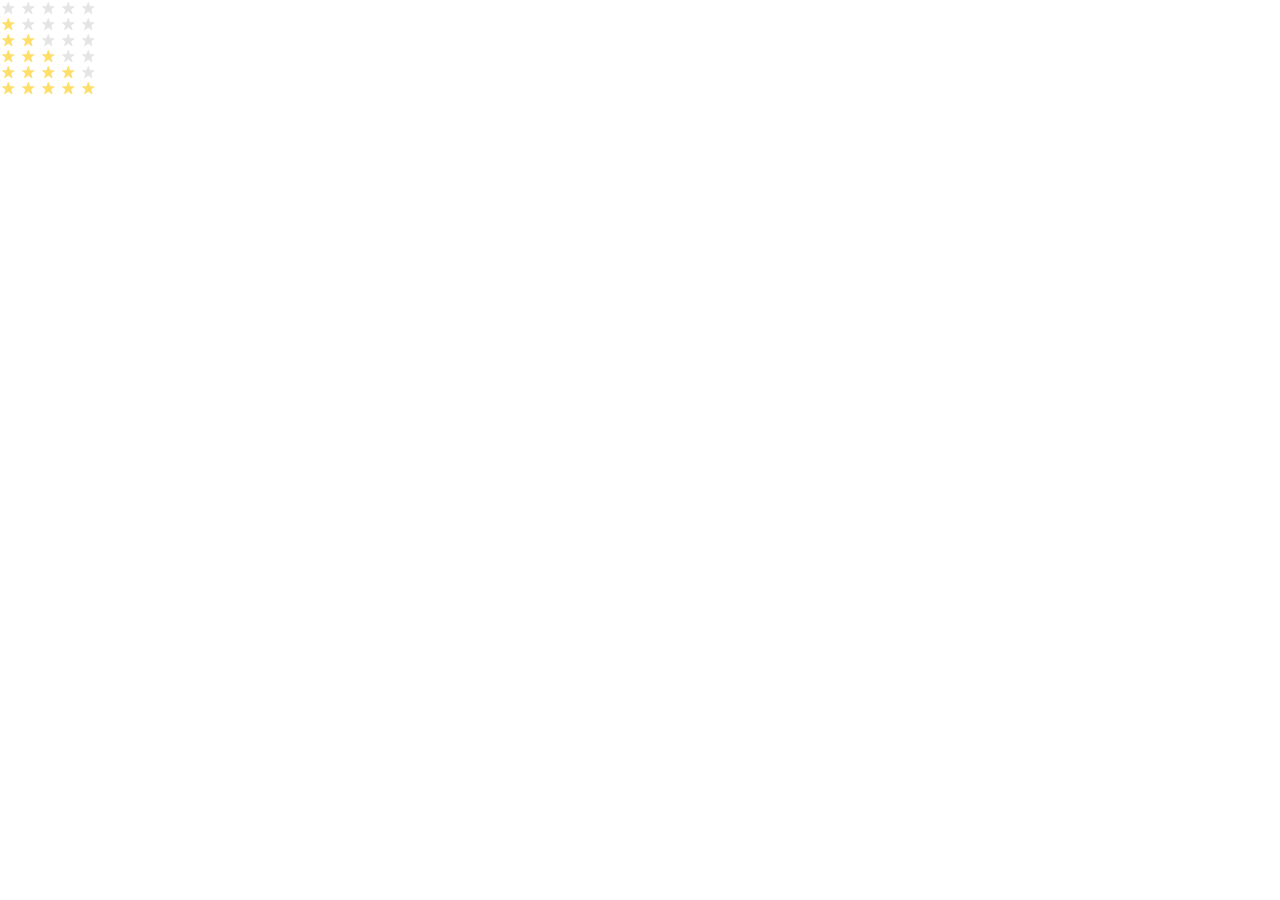
<file: index.html>
<!doctype html><html lang="en"><head><meta charset="utf-8"><meta name="viewport" content="width=device-width, user-scalable=no, initial-scale=1.0, maximum-scale=1.0, minimum-scale=1.0"><title>Stars</title><link rel="stylesheet" href="index.dd886969.css"></head><body> <div class="stars stars--0"> <div class="stars__star"></div> <div class="stars__star"></div> <div class="stars__star"></div> <div class="stars__star"></div> <div class="stars__star"></div> </div> <div class="stars stars--1"> <div class="stars__star"></div> <div class="stars__star"></div> <div class="stars__star"></div> <div class="stars__star"></div> <div class="stars__star"></div> </div> <div class="stars stars--2"> <div class="stars__star"></div> <div class="stars__star"></div> <div class="stars__star"></div> <div class="stars__star"></div> <div class="stars__star"></div> </div> <div class="stars stars--3"> <div class="stars__star"></div> <div class="stars__star"></div> <div class="stars__star"></div> <div class="stars__star"></div> <div class="stars__star"></div> </div> <div class="stars stars--4"> <div class="stars__star"></div> <div class="stars__star"></div> <div class="stars__star"></div> <div class="stars__star"></div> <div class="stars__star"></div> </div> <div class="stars stars--5"> <div class="stars__star"></div> <div class="stars__star"></div> <div class="stars__star"></div> <div class="stars__star"></div> <div class="stars__star"></div> </div> </body></html>
</file>
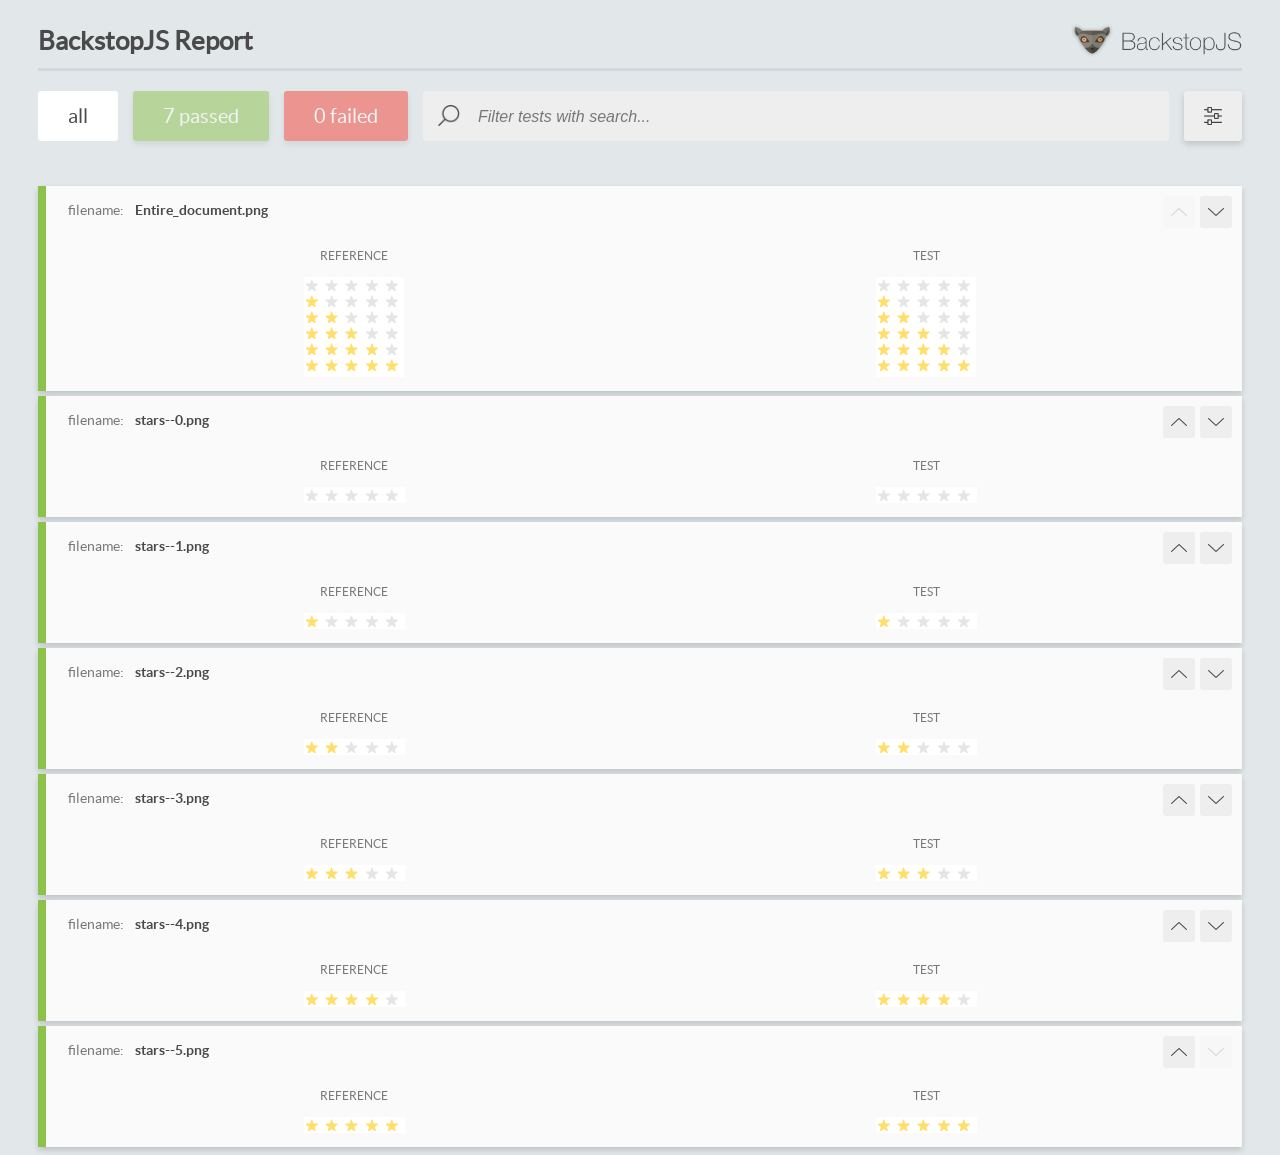
<file: report/html_report/index.html>
<!DOCTYPE html>
<html>
  <head>
    <meta charset="utf-8">
    <!-- Disable Cache -->
    <meta http-equiv="Cache-Control" content="no-cache, no-store, must-revalidate">
    <meta http-equiv="Pragma" content="no-cache">
    <meta http-equiv="Expires" content="0">

    <title>BackstopJS Report</title>

    <style>
      @font-face {
          font-family: 'latoregular';
          src: url('./assets/fonts/lato-regular-webfont.woff2') format('woff2'),
              url('./assets/fonts/lato-regular-webfont.woff') format('woff');
          font-weight: 400;
          font-style: normal;
      }
      @font-face {
          font-family: 'latobold';
          src: url('./assets/fonts/lato-bold-webfont.woff2') format('woff2'),
              url('./assets/fonts/lato-bold-webfont.woff') format('woff');
          font-weight: 700;
          font-style: normal;
      }

      .ReactModal__Body--open {
          overflow: hidden;
      }
      .ReactModal__Body--open .header {
        display: none;
      }

    </style>
  </head>
  <body style="background-color: #E2E7EA">
    <div id="root">

    </div>
    <script>
      function report (report) { // eslint-disable-line no-unused-vars
        window.tests = report;
      }
    </script>
    <script src="config.js"></script>
    <script src="index_bundle.js"></script>
  </body>
</html>
</file>
<file: index.dd886969.css>
html{box-sizing:border-box}*,:before,:after{box-sizing:inherit}body{margin:0}.stars{display:flex}.stars__star{background-image:url(star.822d561e.svg);background-position:50%;background-repeat:no-repeat;width:16px;height:16px;margin-right:4px}.stars--1 .stars__star:nth-child(-n+1),.stars--2 .stars__star:nth-child(-n+2),.stars--3 .stars__star:nth-child(-n+3),.stars--4 .stars__star:nth-child(-n+4),.stars--5 .stars__star:nth-child(-n+5){background-image:url(star-active.edda4c43.svg)}
/*# sourceMappingURL=index.dd886969.css.map */
</file>
